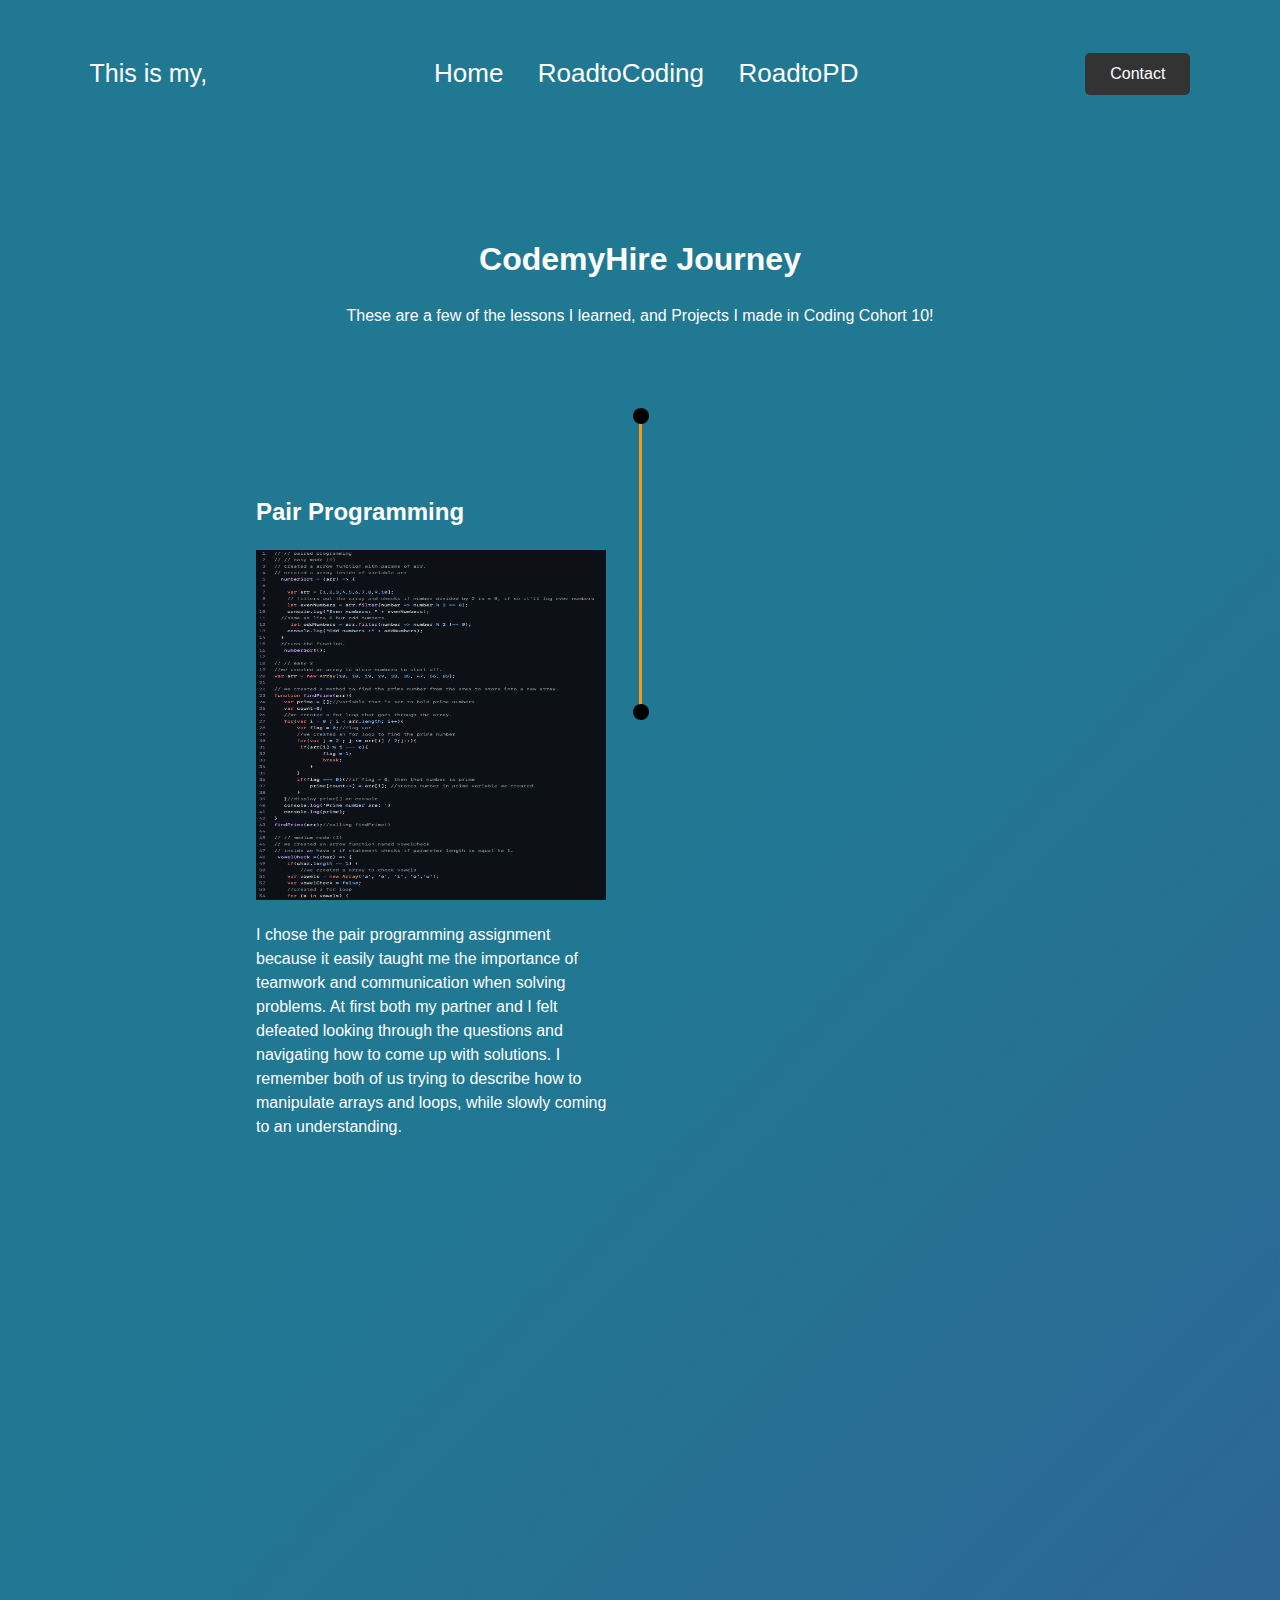
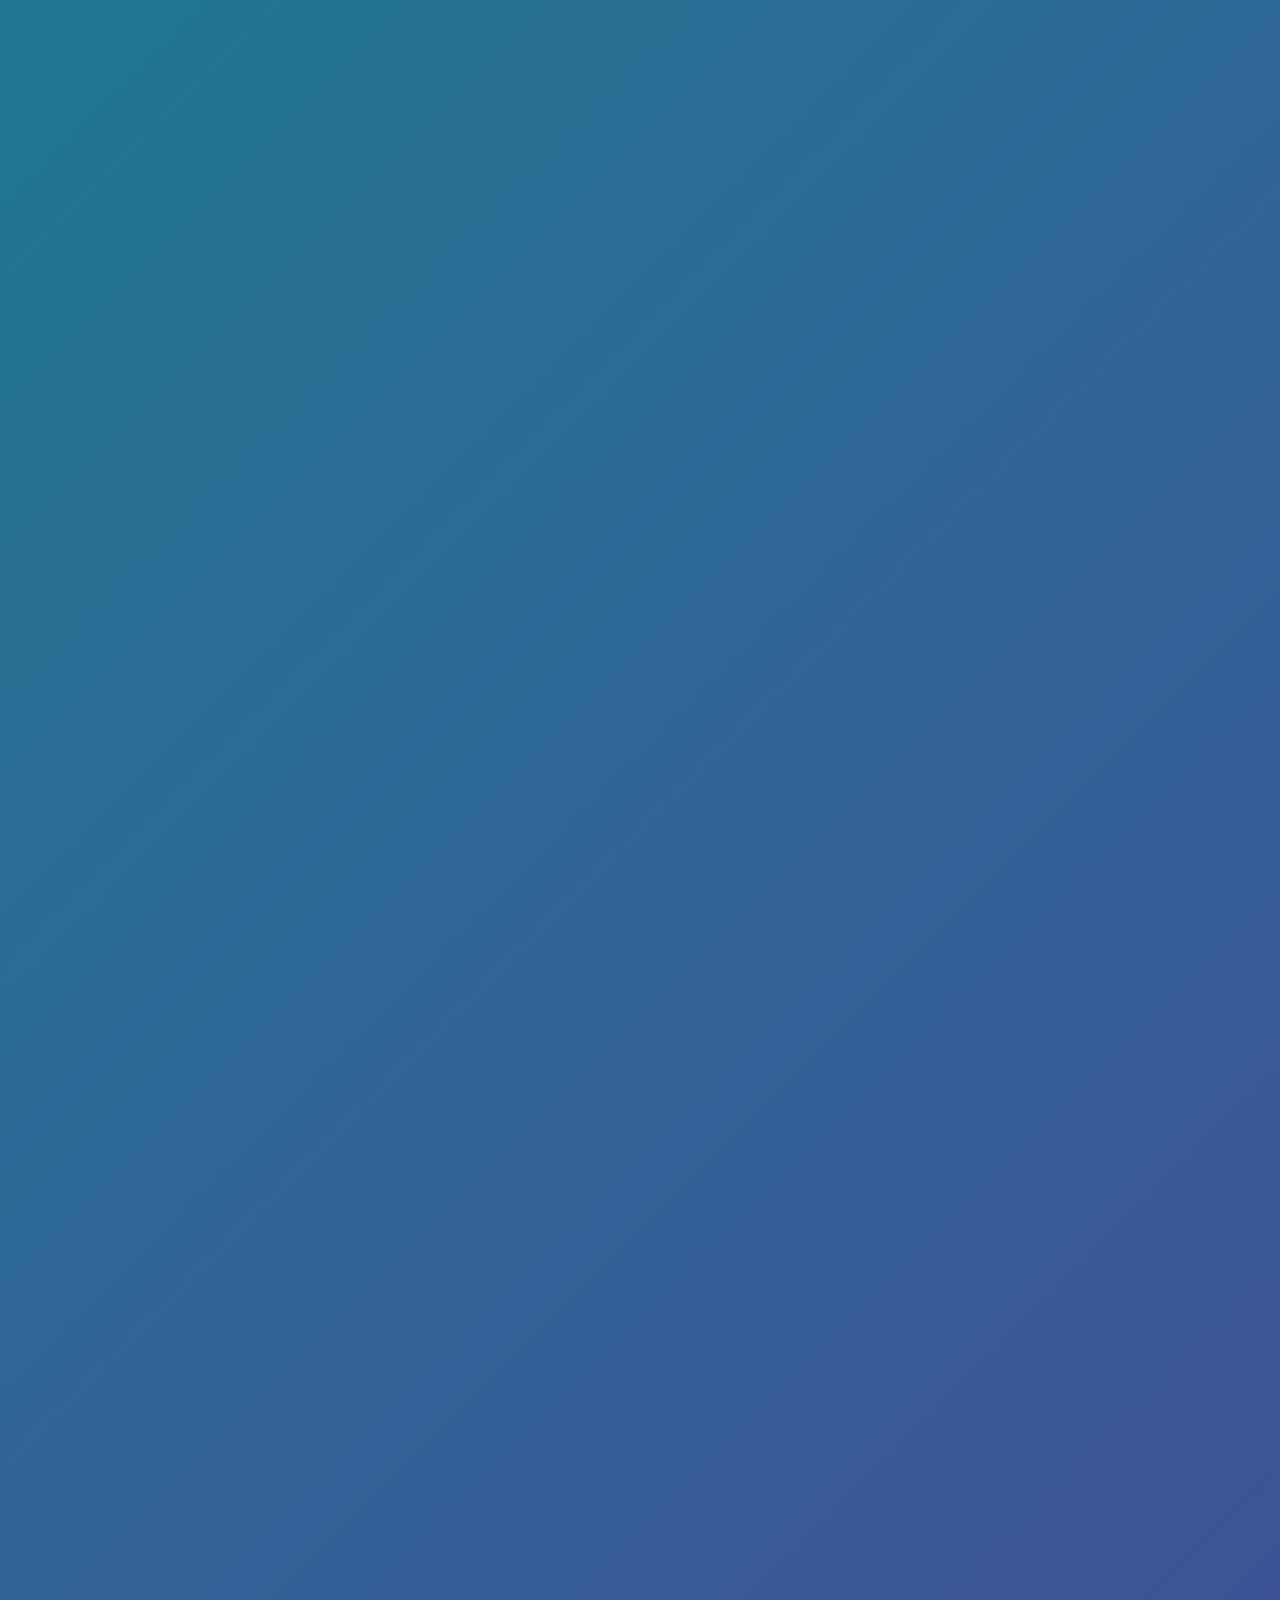
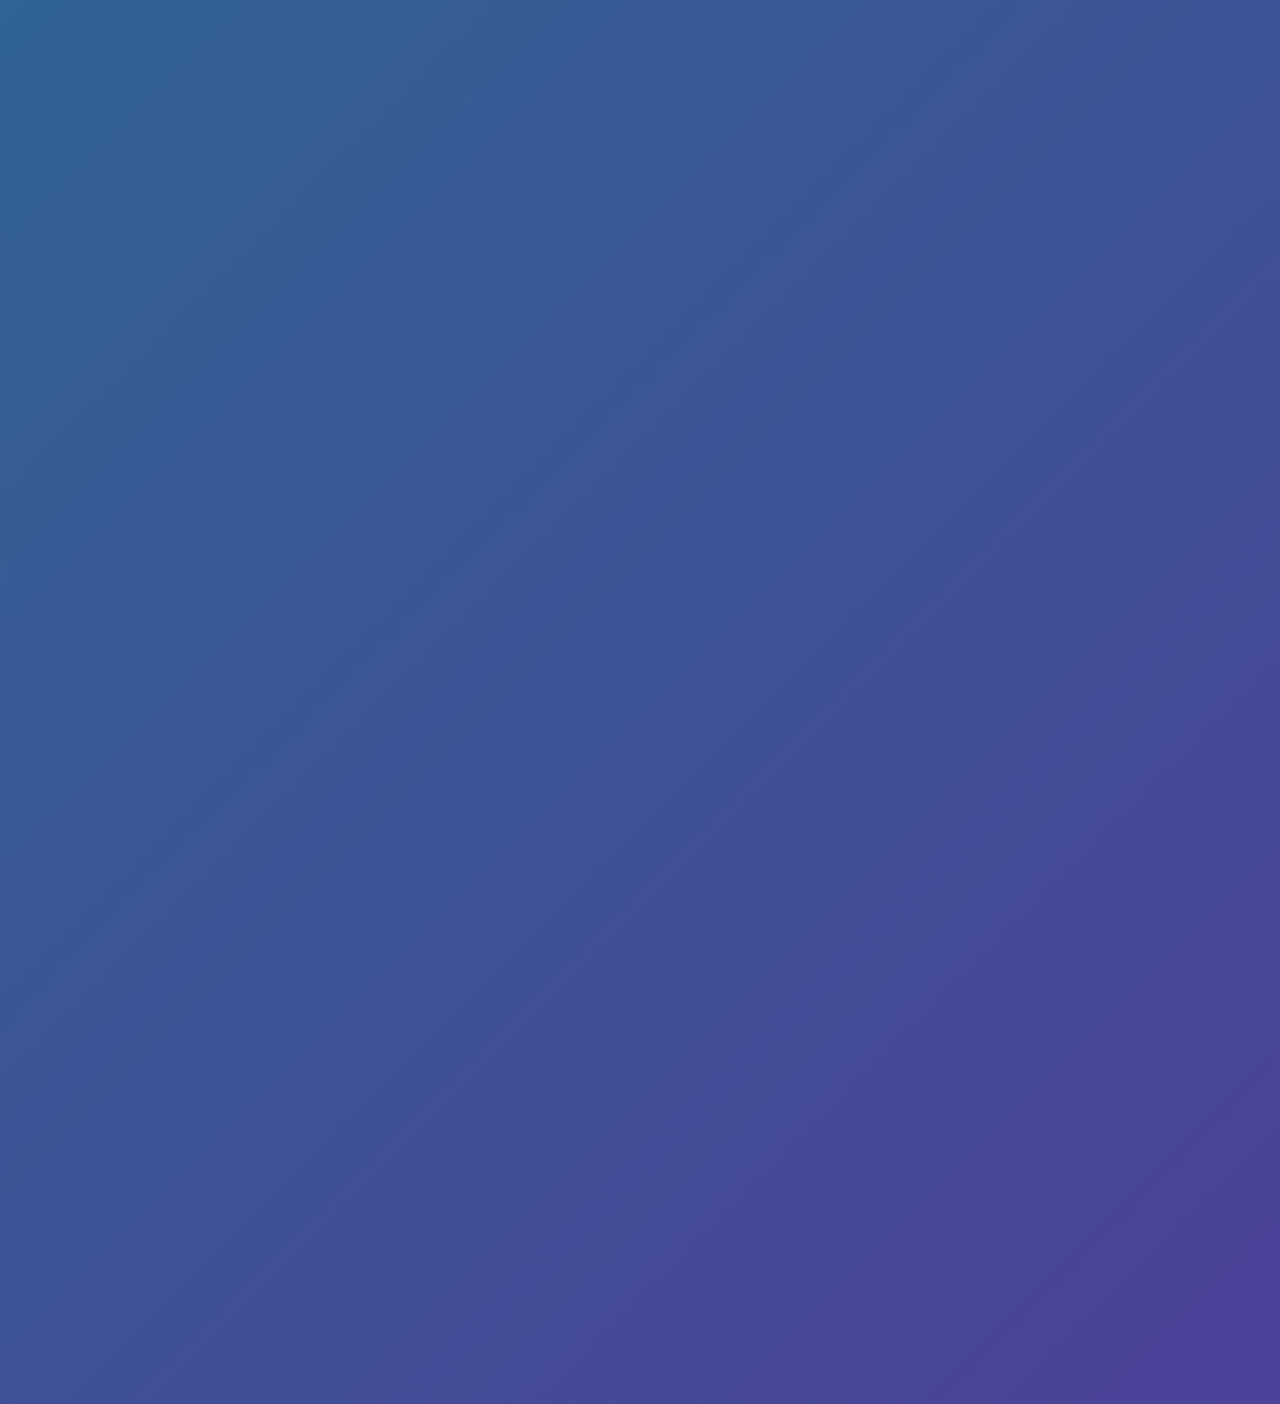
<file: code.html>
<!DOCTYPE html>
<html lang="en">

<head>
  <meta charset="UTF-8">
  <meta http-equiv="X-UA-Compatible" content="IE=edge">
  <meta name="viewport" content="width=device-width, initial-scale=1.0">
  <link href="codestyle.css" rel="stylesheet" type="text/css" />

</head>

<body>

  <div class="navbar">
    <div class="logo">
      <p>This is my,</p>
    </div>

    <div class="navPages">
      <a href="index.html">Home</a>
      <a href="code.html">RoadtoCoding</a>
      <a href="pd.html">RoadtoPD</a>
<!--       <a href="#Home">About Us</a> -->
    </div>
    <a href="#" id="contact">Contact</a>
  </div>
  <div class="timeContainer">
    <!-- Intro information   -->
    <div class="introArea">
      <h1> CodemyHire Journey</h1>
      <p> These are a few of the lessons I learned, and Projects I made in Coding Cohort 10!
      </p>
    </div>

    <!-- actual timeline holder  -->
    <div class="timeline">
      <!-- downward line -->
      <div class="line"></div>
      <!-- section  -->
      <div class="section">
        <!-- dots  -->
        <div class="timePoints"></div>
        <div class="content">
          <h2>Pair Programming</h2>
          <img src="pair.png" class="pic">


          <p>
            I chose the pair programming assignment because it easily taught me the importance of teamwork and
            communication when solving problems. At first both my partner and I felt defeated looking through the
            questions and navigating how to come up with solutions. I remember both of us trying to describe how to
            manipulate arrays and loops, while slowly coming to an understanding. 
          </p>
        </div>
      </div>
      <!-- Rinse&Repeat -->
      <div class="section">
        <div class="timePoints"></div>
        <div class="content">
          <img src="pair2.png" class="pic">
          <p>It became increasingly difficult when
            Dealing with the coins question, and in order to complete it we needed a full grasp of the content. Which we
            only attained by leaning on one another to code. While both of us would’ve been able to find the solution by
            ourselves, our collaboration made the process easier. Ultimately, it influenced my mindset to reach out to
            my fellow peers when I ran into issues, rather than believing I had to learn everything by myself.</p>
        </div>
      </div>

      <div class="section">
        <div class="timePoints"></div>
        <div class="content">
          <h2>E-Commerce Project</h2>
          <img src="ecom2.png" class="epic test">
          <p>
            I chose my E-commerce site not only for its display of my creativity and color pallet, but also because of
            The growth I went through completing it. Originally, I felt extremely pressured to come up with an intricate
            design and that my website wouldn’t be good enough without it.
          </p>
        </div>
      </div>

      <div class="section">
        <div class="timePoints"></div>
        <div class="content">
          <img src="ecom.png" class="epic">
          <p>I decided to immediately start once given the
            assignment and settled on creating a slider using the JavaScript concepts I had just learned. I also had to
            research ways to customize my dividers, in order for the website to have more dimensions as you scroll down.
            I had to focus on the skills that would allow me to put my ideas on the site.</p>
        </div>
      </div>

      <div class="section">
        <div class="timePoints"></div>
        <div class="content">
          <h2></h2>
         
          
        </div>
      </div>

      <div class="section">
        <div class="timePoints"></div>
        <div class="content">
          <img src="ecom3.png" class="epic test">
          <p>Such as flexbox,
            transitioning, and hero images. One of the most challenging parts of the project came towards the due date
            When I accidentally deleted my contact page as well as the hover effects on my products. It was extremely
            disheartening when I realized a lot of the work I put into disappeared last minute, yet it gave me a new
            mindset throughout the cohort. Since then I’ve made sure to keep copies of everything and anything new I’m working on, and to
            pace myself while working. As well as building habits to always go back to implement new skills learned.</p>
          
        </div>
      </div>
    </div>
    <script src="codescript.js"></script>
</body>

</html>
</file>
<file: codestyle.css>
body{
font-family: sans-serif;
margin: 0;
padding: 0;
line-height: 1.5;
font-weight: 400;
color: white;
background-color: #f39c12;
background-image: linear-gradient(315deg , #4c4199 0%, #207893 74%);
  overflow-x: hidden;
}

.navbar{
    width: auto;
    padding: 30px 7% 0;
    display: flex;
    justify-content: space-between;
    align-items: center;
    position: relative;
    z-index: 99;
    color: #fff;
}

/* the text in top left  */
.navbar .logo p{
    font-size: 25px;
}

/* social links  */
.navbar .navPages a{
    text-decoration: none;
    margin: 0 15px;
    color: #fff;
    font-size: 26px;
    transition: all .5s ease;
}
/* color hover for nav bar */
.navbar .navPages a:hover{
    color: #f39c12;
}

/* contact box shape change to road2hire colors  */
#contact{
    padding: 9px 25px;
    text-decoration: none;
    background-color: #333;
    color: #fff;
    border-radius: 5px;
}


 /*set the area for the time line to be contained, boxes up page  */
.timeContainer{
padding: 2rem;
padding-bottom: 400px;
margin:  0 auto;
max-width: 800px;
}

/* set up the title area */

.introArea{
text-align: center;
padding: 4rem 0;
max-width: 600px;
margin: 0 auto;
}


.timeline{
position: relative;
min-height: 150px;
}
/* top/botomm and its % allow line to get postioned down ABS positioning for wholepage*/
.line{
position: absolute;
z-index: 2;
left: calc(50% - 1px);
width: 3px;
top:-50px;
bottom: -50px;
background-color: #f39c12;
  display: none;
}
/* combo before and after to create allow line to be shown behind at first
use content again for calling empty 
*/
.line:before,
.line:after{
  position: absolute;
  display: block;
  content: '';
  height: 1rem; 
  width: 1rem;   
  border-radius: 50%;
  background-color: #000;
  left: 50%; 
  transform: translateX(-50%);
}
/* allows bottom of line to be seen when scrolling  */
.line:after{
  bottom: 0;
}

/* make text invisible at first than translate it to the side as scrolling down
relative position towards line 
editi tranistion and its sizing 999 forver
*/
.section{
display: flex;
opacity: 0;
transform: translateX(-100%);
transition: 999ms ease;
position: relative;
z-index: 1;
margin: 50px 0;
padding: 1rem;
border-radius: 1rem;
align-items: center;
min-height: 300px;
  max-width: auto;
}

/* lets make every tab on the opp side by using odd*/
.section:nth-child(odd){
  flex-direction: row-reverse;
  transform: translateX(100%);
}
/* our time line beads every scroll */
.timePoints{
  position: absolute;
  display: block;
  height: 1rem;
  width: 1rem;
  border-radius: 50%;
  background-color: #207893;
  left: 50%;
  top: 20%; 
  transform: translateX(-50%);
  }
 /* puts my text content on the side as scroll down  */
.content{
  width: calc(50% - 2rem);
}

/* BRING whole js effect to life */
.show-me:nth-child(n){
  transform: none; 
  opacity: 1;  

}

.pic{
  height: 350px;
  width:  350px;  
  right: 60px;
  
}

.epic{

  max-width: 500px;
}

.test{
  right: 250px;

}

@media screen and (max-width: 480px){
  .epic{
  max-width: 300px;  
  } 
}
</file>
